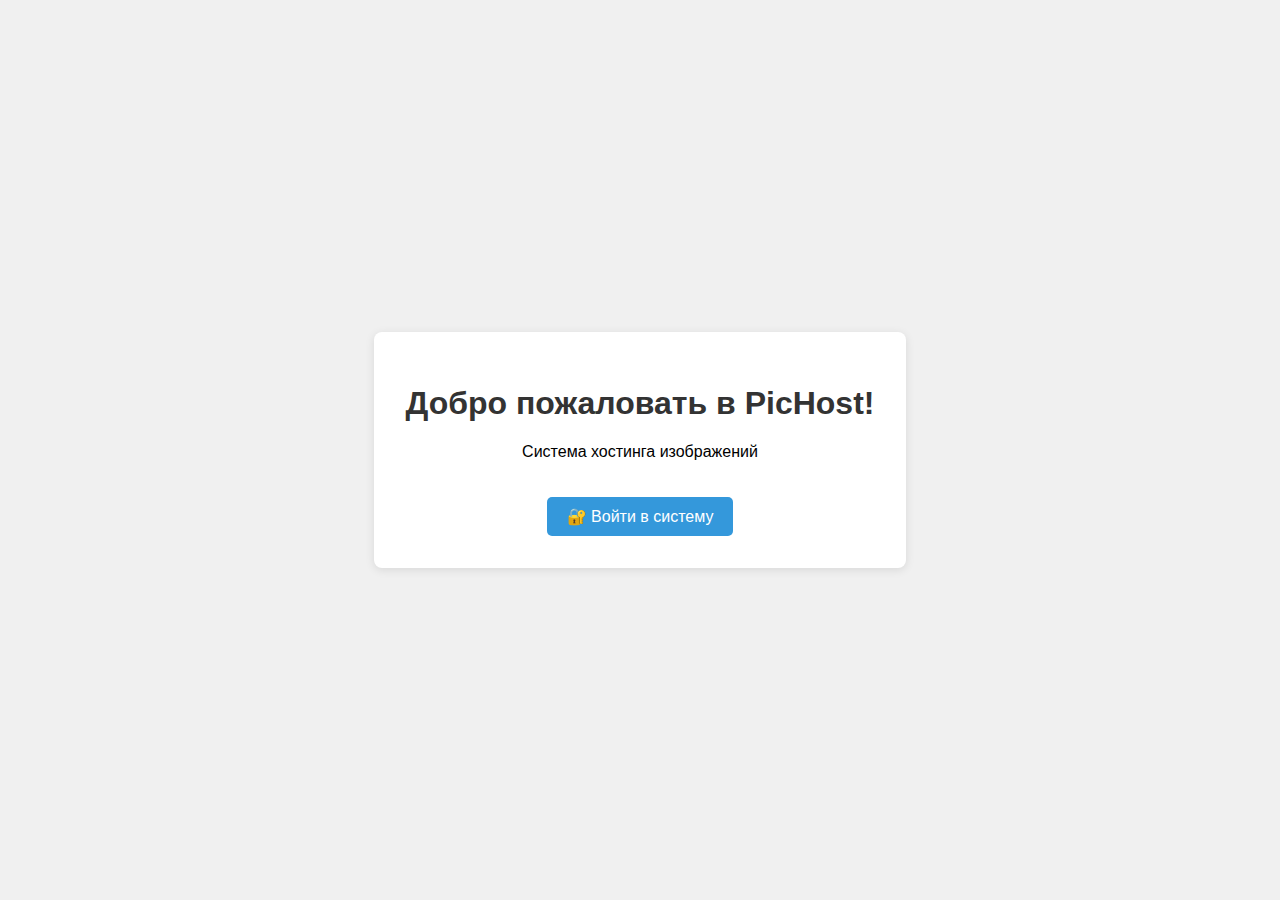
<file: templates/hello.html>
<!DOCTYPE html>
<html lang="ru">
<head>
    <meta charset="UTF-8">
    <meta name="viewport" content="width=device-width, initial-scale=1.0">
    <title>Hello</title>
    <style>
        body {
            font-family: Arial, sans-serif;
            display: flex;
            justify-content: center;
            align-items: center;
            height: 100vh;
            margin: 0;
            background-color: #f0f0f0;
        }
        .hello-container {
            text-align: center;
            padding: 2rem;
            background-color: white;
            border-radius: 8px;
            box-shadow: 0 2px 10px rgba(0,0,0,0.1);
        }
        h1 {
            color: #333;
        }
        .login-link {
            display: inline-block;
            margin-top: 20px;
            padding: 10px 20px;
            background: #3498db;
            color: white;
            text-decoration: none;
            border-radius: 5px;
            transition: background 0.3s;
        }
        .login-link:hover {
            background: #2980b9;
        }
    </style>
</head>
<body>
    <div class="hello-container">
        <h1>Добро пожаловать в PicHost!</h1>
        <p>Система хостинга изображений</p>
        <a href="/login" class="login-link">🔐 Войти в систему</a>
    </div>
</body>
</html>
</file>
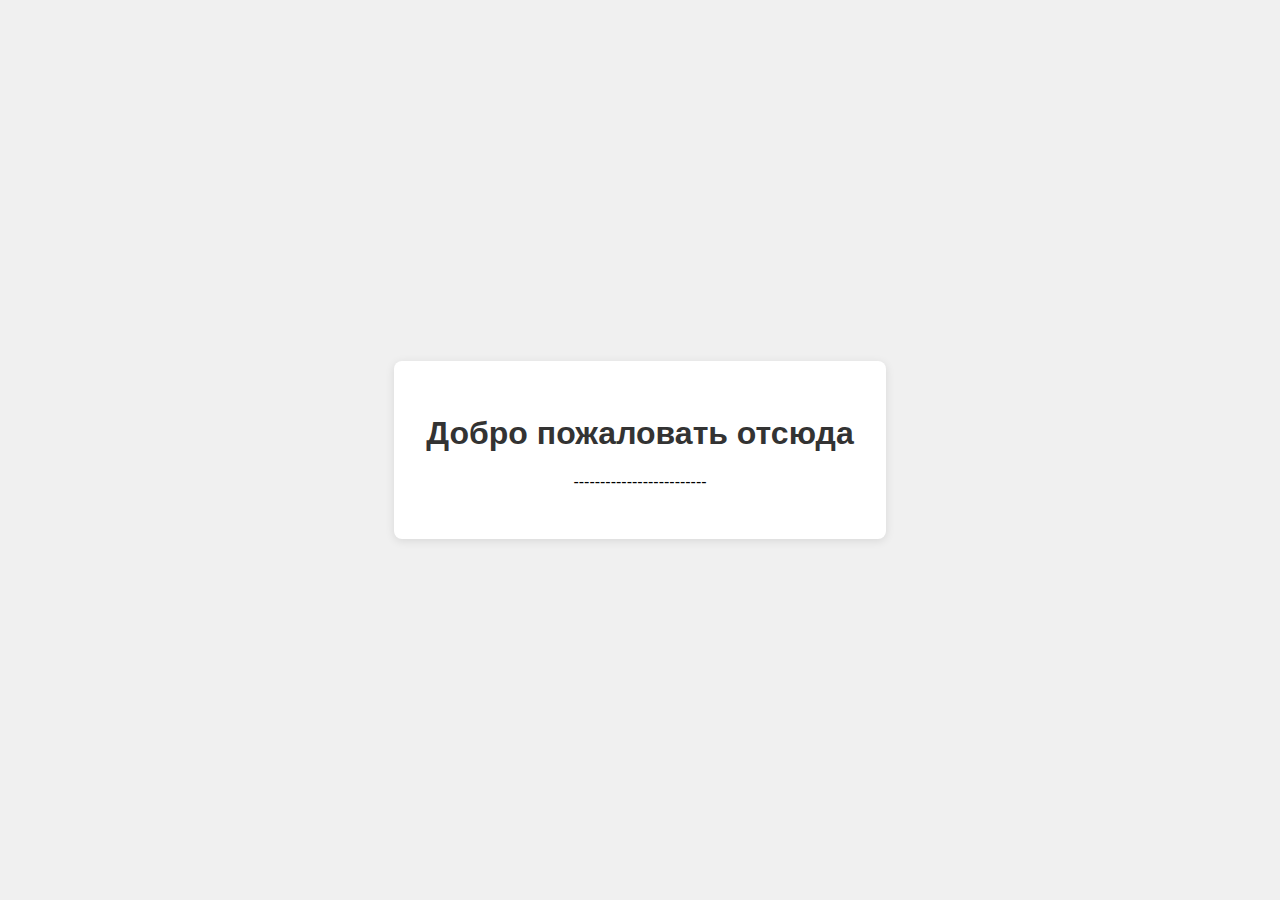
<file: templates/out.html>
<!DOCTYPE html>
<html lang="ru">
<head>
    <meta charset="UTF-8">
    <meta name="viewport" content="width=device-width, initial-scale=1.0">
    <title>Hello</title>
    <style>
        body {
            font-family: Arial, sans-serif;
            display: flex;
            justify-content: center;
            align-items: center;
            height: 100vh;
            margin: 0;
            background-color: #f0f0f0;
        }
        .hello-container {
            text-align: center;
            padding: 2rem;
            background-color: white;
            border-radius: 8px;
            box-shadow: 0 2px 10px rgba(0,0,0,0.1);
        }
        h1 {
            color: #333;
        }
        .login-link {
            display: inline-block;
            margin-top: 20px;
            padding: 10px 20px;
            background: #3498db;
            color: white;
            text-decoration: none;
            border-radius: 5px;
            transition: background 0.3s;
        }
        .login-link:hover {
            background: #2980b9;
        }
    </style>
</head>
<body>
    <div class="hello-container">
        <h1>Добро пожаловать отсюда</h1>
        <p>-------------------------</p>
<!--        <a href="/login" class="login-link">🔐 Войти в систему</a>-->
    </div>
</body>
</html>
</file>
